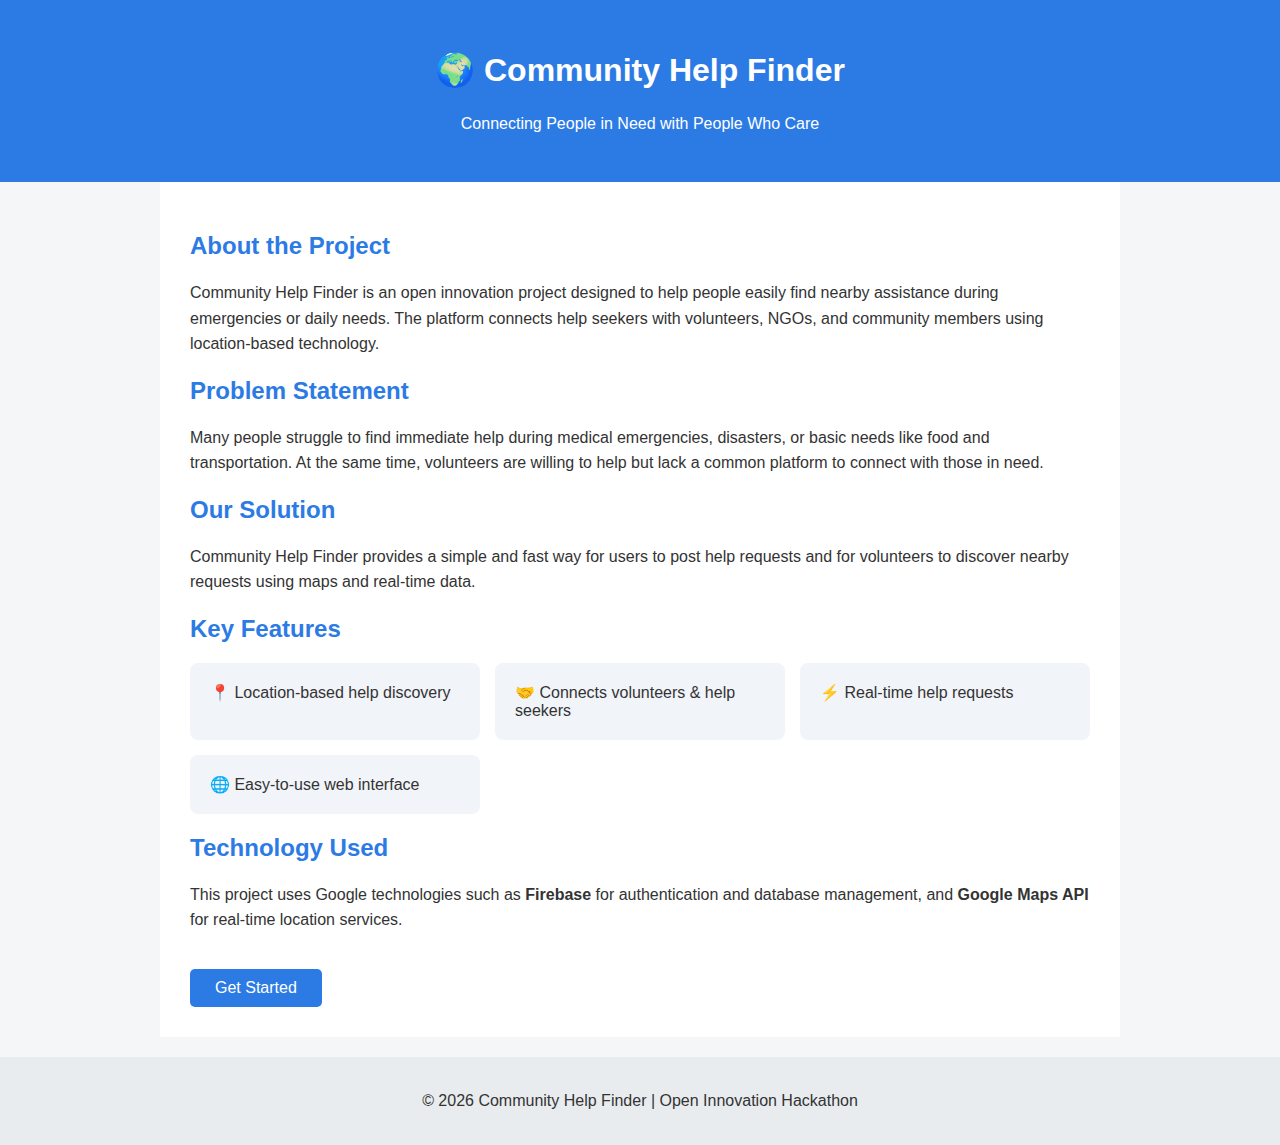
<file: intro.html>
<!DOCTYPE html>
<html lang="en">
<head>
    <meta charset="UTF-8">
    <title>Community Help Finder</title>
    <meta name="viewport" content="width=device-width, initial-scale=1.0">

    <style>
        body {
            font-family: Arial, sans-serif;
            margin: 0;
            background-color: #f4f6f8;
            color: #333;
        }

        header {
            background-color: #2c7be5;
            color: white;
            padding: 30px 20px;
            text-align: center;
        }

        section {
            padding: 30px;
            max-width: 900px;
            margin: auto;
            background: white;
        }

        h2 {
            color: #2c7be5;
        }

        p {
            line-height: 1.6;
        }

        .features {
            display: grid;
            grid-template-columns: repeat(auto-fit, minmax(250px, 1fr));
            gap: 15px;
            margin-top: 20px;
        }

        .card {
            background: #f1f4f9;
            padding: 20px;
            border-radius: 8px;
        }

        footer {
            text-align: center;
            padding: 15px;
            background: #e9ecef;
            margin-top: 20px;
        }

        .btn {
            display: inline-block;
            margin-top: 20px;
            padding: 10px 25px;
            background: #2c7be5;
            color: white;
            text-decoration: none;
            border-radius: 5px;
        }

        .btn:hover {
            background: #1a5dcc;
        }
    </style>
</head>

<body>

<header>
    <h1>🌍 Community Help Finder</h1>
    <p>Connecting People in Need with People Who Care</p>
</header>

<section>
    <h2>About the Project</h2>
    <p>
        Community Help Finder is an open innovation project designed to help people
        easily find nearby assistance during emergencies or daily needs.
        The platform connects help seekers with volunteers, NGOs, and community members
        using location-based technology.
    </p>

    <h2>Problem Statement</h2>
    <p>
        Many people struggle to find immediate help during medical emergencies,
        disasters, or basic needs like food and transportation.
        At the same time, volunteers are willing to help but lack a common platform
        to connect with those in need.
    </p>

    <h2>Our Solution</h2>
    <p>
        Community Help Finder provides a simple and fast way for users to post help
        requests and for volunteers to discover nearby requests using maps and
        real-time data.
    </p>

    <h2>Key Features</h2>
    <div class="features">
        <div class="card">📍 Location-based help discovery</div>
        <div class="card">🤝 Connects volunteers & help seekers</div>
        <div class="card">⚡ Real-time help requests</div>
        <div class="card">🌐 Easy-to-use web interface</div>
    </div>

    <h2>Technology Used</h2>
    <p>
        This project uses Google technologies such as <strong>Firebase</strong> for
        authentication and database management, and <strong>Google Maps API</strong>
        for real-time location services.
    </p>

    <a href="index.html" class="btn">Get Started</a>
</section>

<footer>
    <p>© 2026 Community Help Finder | Open Innovation Hackathon</p>
</footer>

</body>
</html>
</file>
